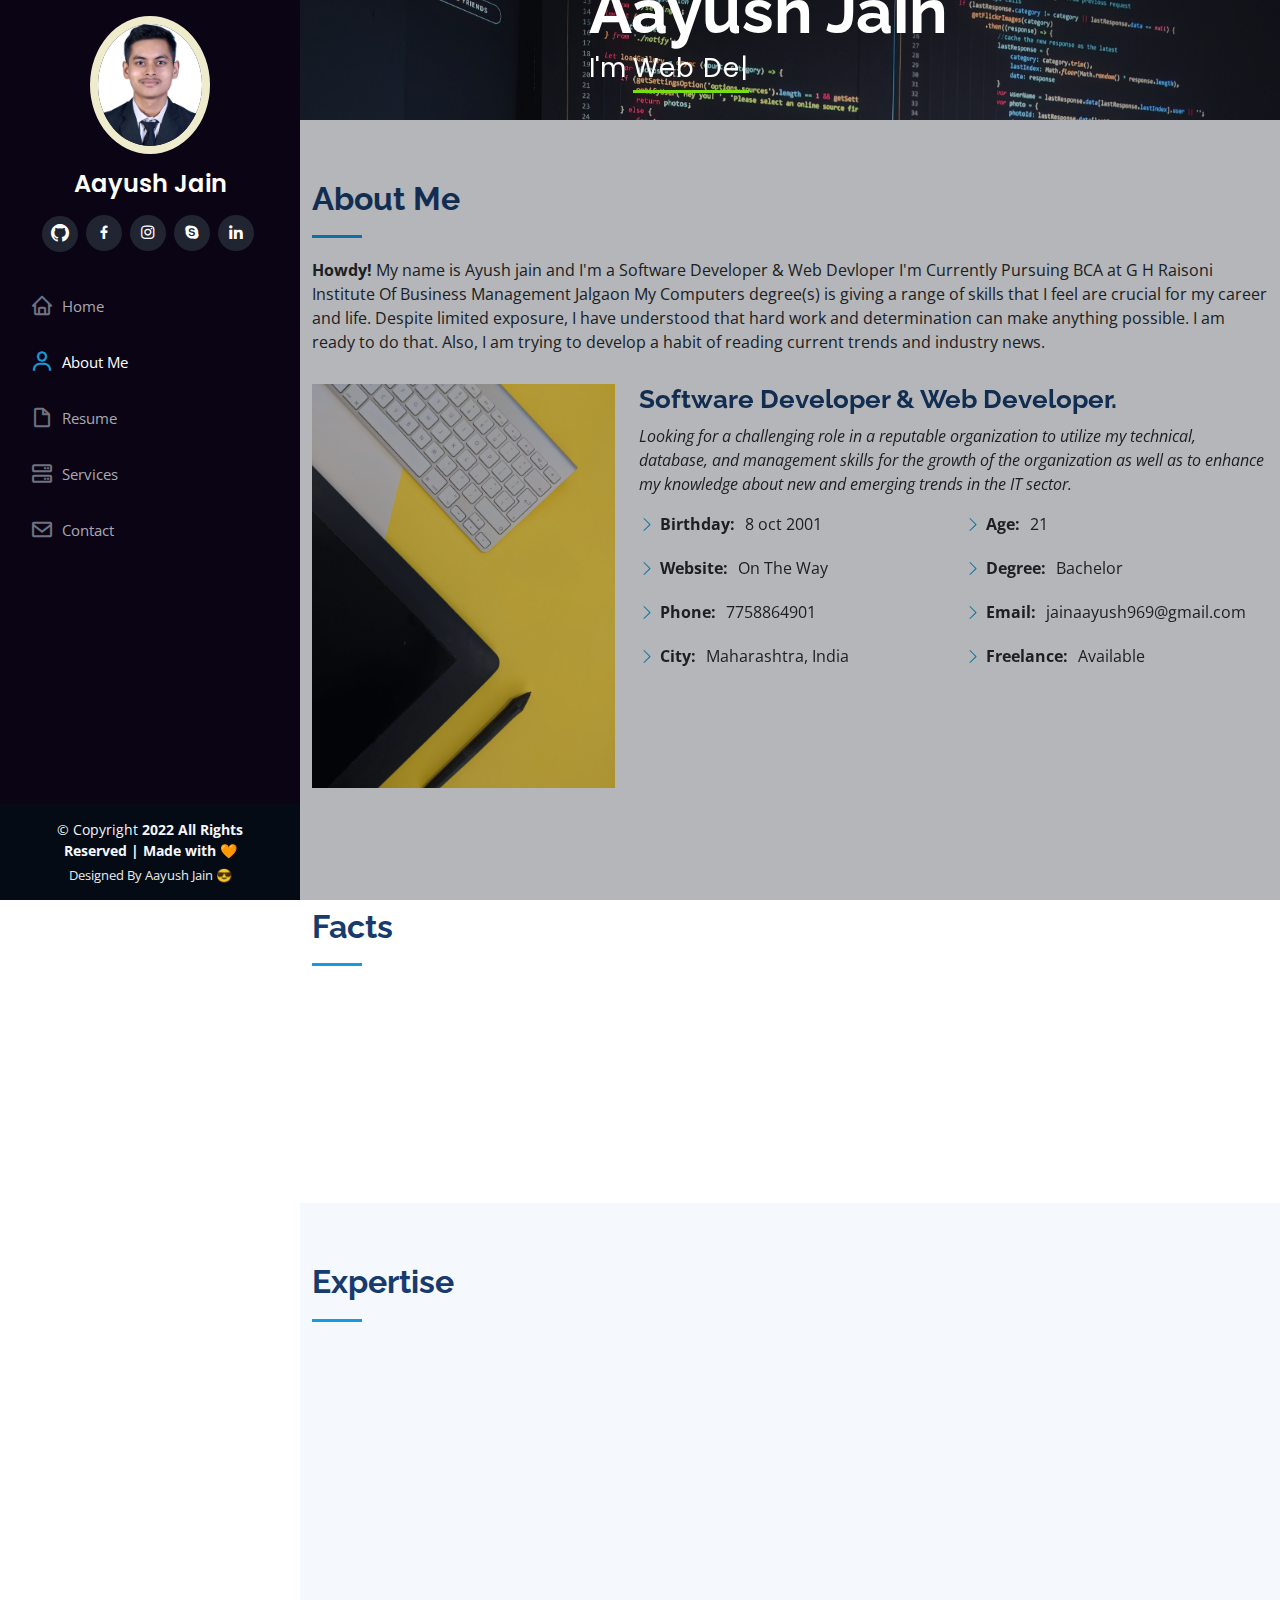
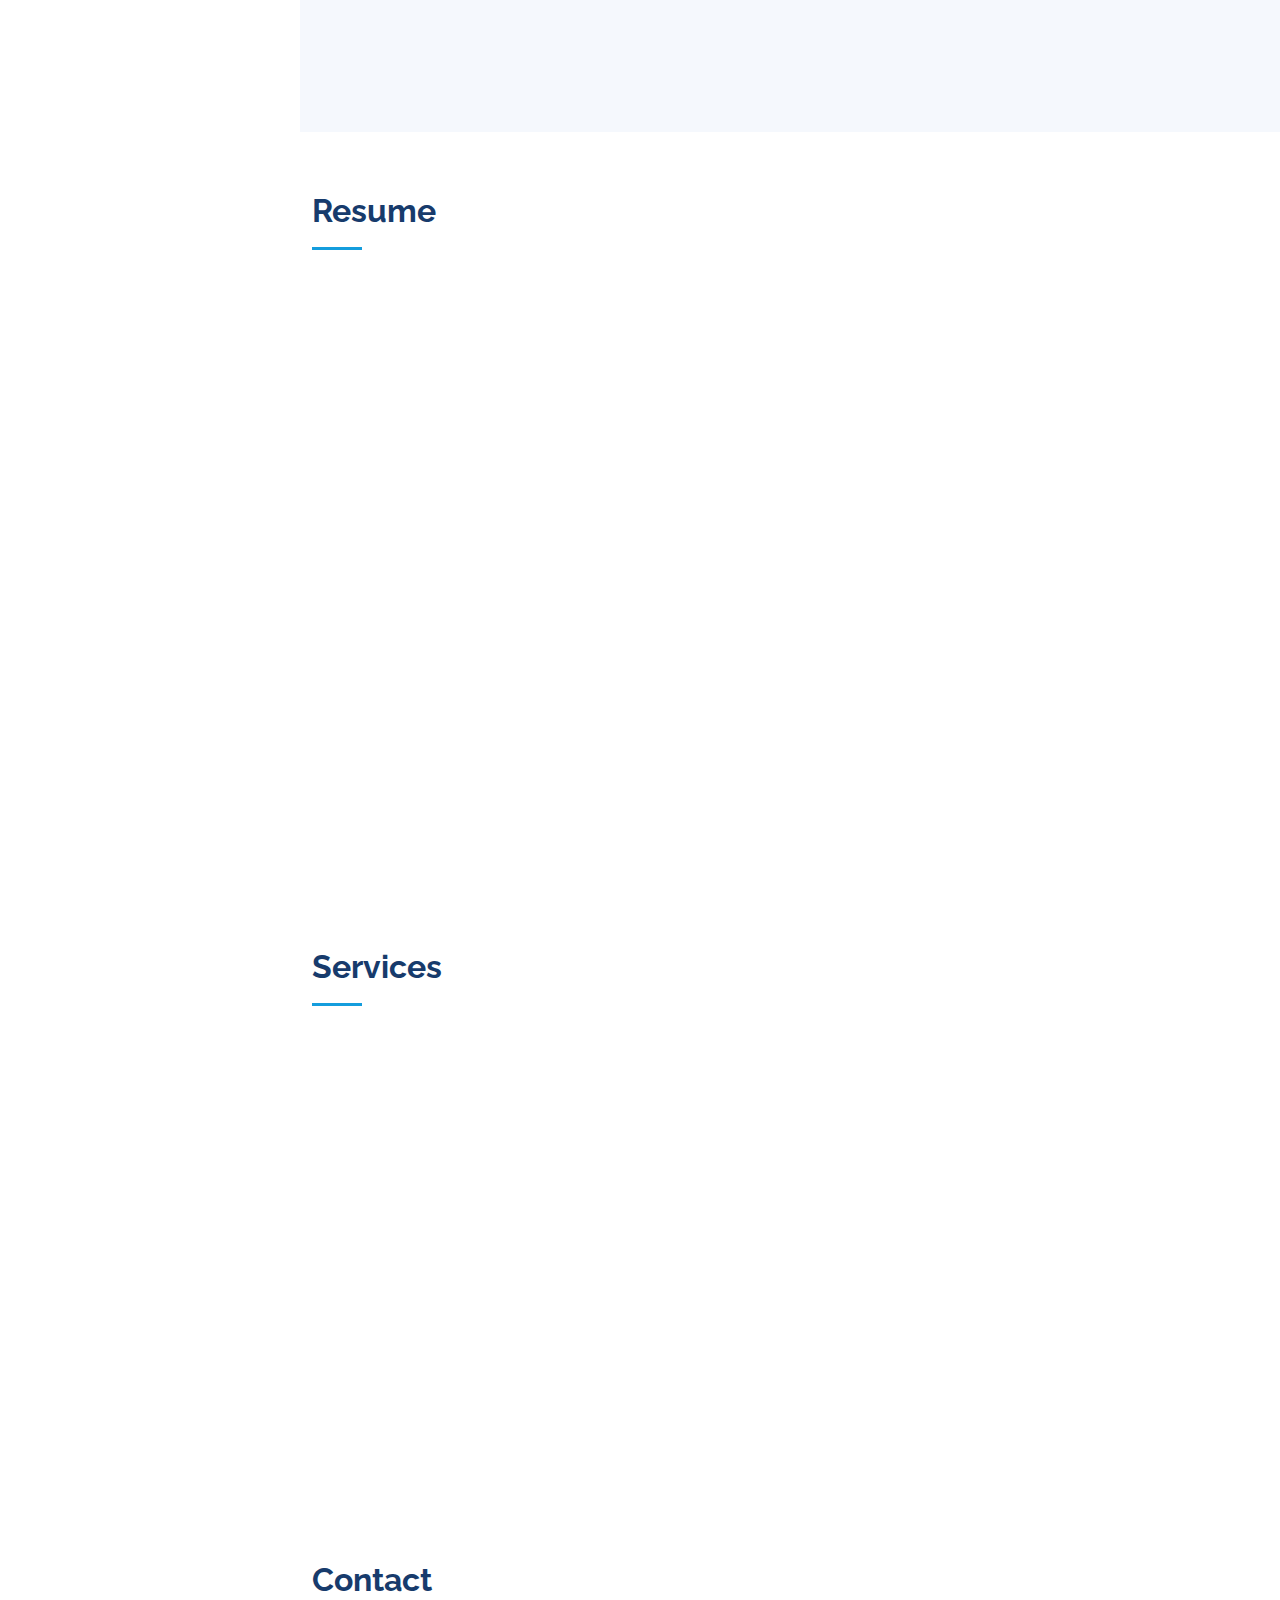
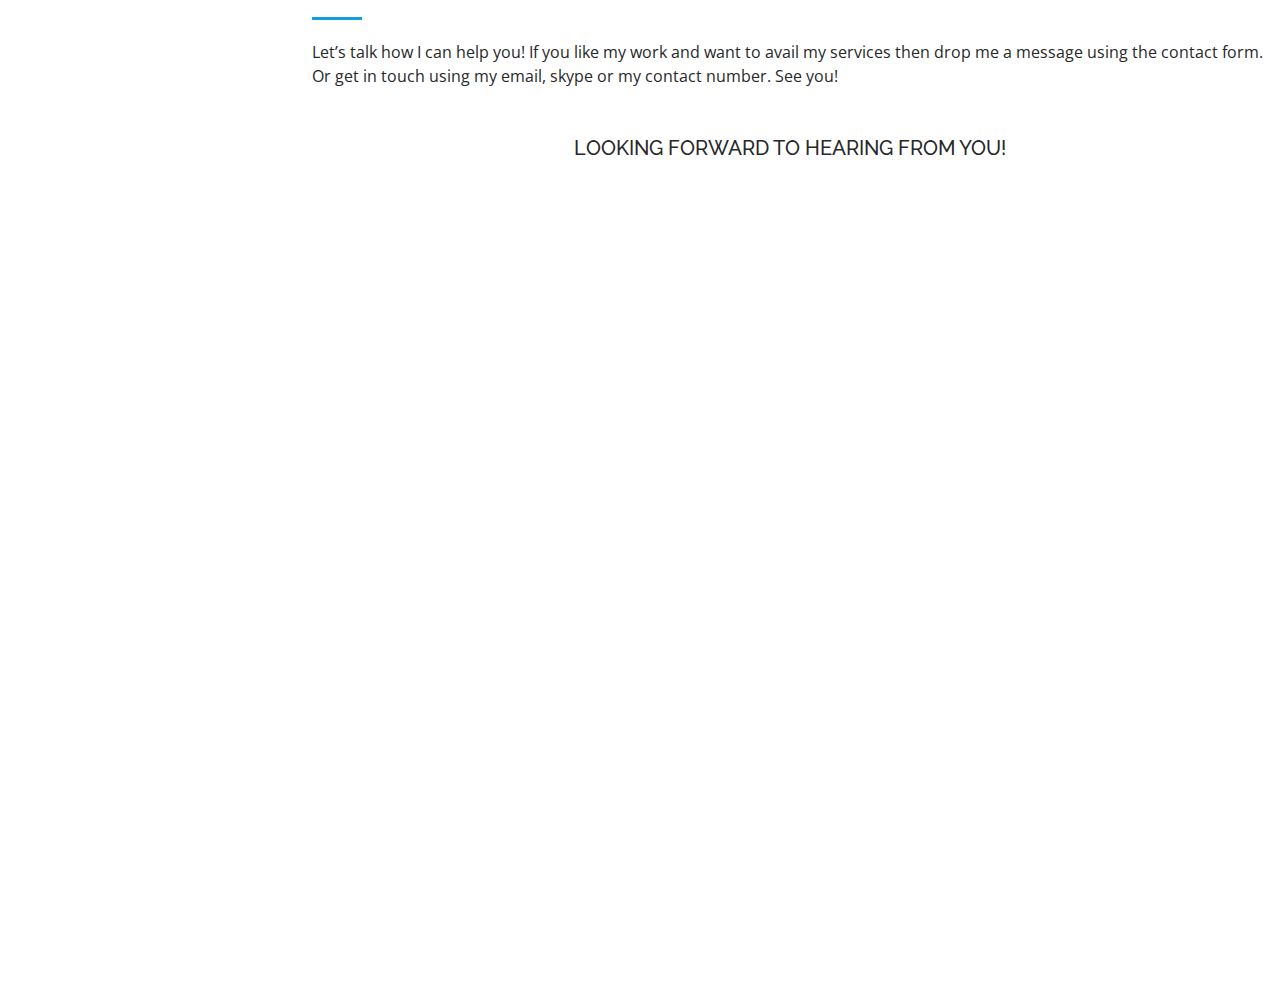
<file: index.html>
<!DOCTYPE html>
<html lang="en">

<head>
  <meta charset="utf-8">
  <meta content="width=device-width, initial-scale=1.0" name="viewport">

  <title>Aayush Jain</title>
  <meta content="" name="description">
  <meta content="" name="keywords">

  <!-- Favicons -->
  <link href="assets/img/AJ.png" rel="icon">

  <!-- Google Fonts -->
  <link href="https://fonts.googleapis.com/css?family=Open+Sans:300,300i,400,400i,600,600i,700,700i|Raleway:300,300i,400,400i,500,500i,600,600i,700,700i|Poppins:300,300i,400,400i,500,500i,600,600i,700,700i" rel="stylesheet">

  <!-- Vendor CSS Files -->
  <link href="assets/vendor/aos/aos.css" rel="stylesheet">
  <link href="assets/vendor/bootstrap/css/bootstrap.min.css" rel="stylesheet">
  <link href="assets/vendor/bootstrap-icons/bootstrap-icons.css" rel="stylesheet">
  <link href="assets/vendor/boxicons/css/boxicons.min.css" rel="stylesheet">
  <link href="assets/vendor/glightbox/css/glightbox.min.css" rel="stylesheet">
  <link href="assets/vendor/swiper/swiper-bundle.min.css" rel="stylesheet">

  <!-- Template Main CSS File -->
  <link href="assets/css/style.css" rel="stylesheet">

  <!-- =======================================================
  * Template Name: iPortfolio - v3.7.0
  * Template URL: https://bootstrapmade.com/iportfolio-bootstrap-portfolio-websites-template/
  * Author: BootstrapMade.com
  * License: https://bootstrapmade.com/license/
  ======================================================== -->
</head>

<body>

  <!-- ======= Mobile nav toggle button ======= -->
  <i class="bi bi-list mobile-nav-toggle d-xl-none"></i>

  <!-- ======= Header ======= -->
  <header id="header">
    <div class="d-flex flex-column">

      <div class="profile">
        <img src="assets/img/Profile.jpg" alt="" class="img-fluid rounded-circle">
        <h1 class="text-light"><a href="index.html">Aayush Jain</a></h1>
        <div class="social-links mt-3 text-center">
          

          <a href="https://www.github.com/jainayush108" class="github"><i class="bi bi-github"></i></a>          
          <a href="https://www.facebook.com/profile.php?id=100016834812666" class="facebook"><i class="bx bxl-facebook"></i></a>
          <a href="https://www.instagram.com/jain_aayush01" class="instagram"><i class="bx bxl-instagram"></i></a>
          <a href="https://www.skype.com/live:.cid.6c5e94ec5892bba9" class="skype"><i class="bx bxl-skype"></i></a>
          <a href="https://www.linkedin.com/in/aayush-jain-532b371b1" class="linkedin"><i class="bx bxl-linkedin"></i></a>
        </div>
      </div>

      <nav id="navbar" class="nav-menu navbar">
        <ul>
          <li><a href="#hero" class="nav-link scrollto active"><i class="bx bx-home"></i> <span>Home</span></a></li>
          <li><a href="#about" class="nav-link scrollto"><i class="bx bx-user"></i> <span>About Me</span></a></li>
          <li><a href="#resume" class="nav-link scrollto"><i class="bx bx-file-blank"></i> <span>Resume</span></a></li>
          
          <li><a href="#services" class="nav-link scrollto"><i class="bx bx-server"></i> <span>Services</span></a></li>
          <li><a href="#contact" class="nav-link scrollto"><i class="bx bx-envelope"></i> <span>Contact</span></a></li>
        </ul>
      </nav><!-- .nav-menu -->
    </div>
  </header><!-- End Header -->

  <!-- ======= Hero Section ======= -->
  <section id="hero" class="d-flex flex-column justify-content-center align-items-center">
    <div class="hero-container" data-aos="fade-in">
      <h1>Aayush Jain</h1>
      <p>I'm <span class="typed" data-typed-items="Web Developer, Software Developer, Freelancer, Web Designer"></span></p>
    </div>
  </section><!-- End Hero -->

  <main id="main">

    <!-- ======= About Section ======= -->
    <section id="about" class="about">
      <div class="container">

        <div class="section-title">
          <h2>About Me</h2>
          <p><b>Howdy!</b> My name is Ayush jain and I'm a Software Developer & Web Devloper I'm Currently Pursuing BCA at G H Raisoni Institute Of Business Management Jalgaon My Computers degree(s) is giving a range of skills that I feel are crucial for my career and life. Despite limited exposure, I have understood that hard work and determination can make anything possible. I am ready to do that. Also, I am trying to develop a habit of reading current trends and industry news.</p>
        </div>

        <div class="row">
          <div class="col-lg-4" data-aos="fade-right">
            <img src="assets\img\About.jpg" class="img-fluid" alt="">
          </div>
          <div class="col-lg-8 pt-4 pt-lg-0 content" data-aos="fade-left">
            <h3>Software Developer &amp; Web Developer.</h3>
            <p class="fst-italic">
             Looking for a challenging role in a reputable organization to utilize my technical, database, and management skills for the growth of the organization as well as to enhance my knowledge about new and emerging trends in the IT sector.
            </p>
            <div class="row">
              <div class="col-lg-6">
                <ul>
                  <li><i class="bi bi-chevron-right"></i> <strong>Birthday:</strong> <span>8 oct 2001</span></li>
                  <li><i class="bi bi-chevron-right"></i> <strong>Website:</strong> <span>On The Way</span></li>
                  <li><i class="bi bi-chevron-right"></i> <strong>Phone:</strong> <span>7758864901</span></li>
                  <li><i class="bi bi-chevron-right"></i> <strong>City:</strong> <span>Maharashtra, India</span></li>
                </ul>
              </div>
              <div class="col-lg-6">
                <ul>
                  <li><i class="bi bi-chevron-right"></i> <strong>Age:</strong> <span>21</span></li>
                  <li><i class="bi bi-chevron-right"></i> <strong>Degree:</strong> <span>Bachelor</span></li>
                  <li><i class="bi bi-chevron-right"></i> <strong>Email:</strong> <span>jainaayush969@gmail.com</span></li>
                  <li><i class="bi bi-chevron-right"></i> <strong>Freelance:</strong> <span>Available</span></li>
                </ul>
              </div>
            </div>
            <p>
            </p>
          </div>
        </div>

      </div>
    </section><!-- End About Section -->

    <!-- ======= Facts Section ======= -->
    <section id="facts" class="facts">
      <div class="container">

        <div class="section-title">
          <h2>Facts</h2>
          <p></p>
        </div>

        <div class="row no-gutters">

          <div class="col-lg-3 col-md-6 d-md-flex align-items-md-stretch" data-aos="fade-up">
            <div class="count-box">
              <i class="bi bi-emoji-smile"></i>
              <span data-purecounter-start="0" data-purecounter-end="0" data-purecounter-duration="1" class="purecounter"></span>
              <p><strong>Happy Clients</strong></p>
            </div>
          </div>

          <div class="col-lg-3 col-md-6 d-md-flex align-items-md-stretch" data-aos="fade-up" data-aos-delay="100">
            <div class="count-box">
              <i class="bi bi-journal-richtext"></i>
              <span data-purecounter-start="0" data-purecounter-end="3" data-purecounter-duration="1" class="purecounter"></span>
              <p><strong>Projects</strong></p>
            </div>
          </div>

          <div class="col-lg-3 col-md-6 d-md-flex align-items-md-stretch" data-aos="fade-up" data-aos-delay="200">
            <div class="count-box">
              <i class="bi bi-headset"></i>
              <span data-purecounter-start="0" data-purecounter-end="1223" data-purecounter-duration="1" class="purecounter"></span>
              <p><strong>Hours Of Support</strong></p>
            </div>
          </div>

          <div class="col-lg-3 col-md-6 d-md-flex align-items-md-stretch" data-aos="fade-up" data-aos-delay="300">
            <div class="count-box">
              <i class="bi bi-people"></i>
              <span data-purecounter-start="0" data-purecounter-end="0" data-purecounter-duration="1" class="purecounter"></span>
              <p><strong>Hard Workers</strong></p>
            </div>
          </div>

        </div>

      </div>
    </section><!-- End Facts Section -->

    <!-- ======= Skills Section ======= -->
    <section id="skills" class="skills section-bg">
      <div class="container">

        <div class="section-title">
          <h2>Expertise</h2>
          <p></p>
        </div>

        <div class="row skills-content">

          <div class="col-lg-6" data-aos="fade-up">

            <div class="progress">
              <span class="skill">HTML <i class="val">90%</i></span>
              <div class="progress">
              <div class="progress-bar progress-bar-striped" role="progressbar" style="width: 10%" aria-valuenow="80" aria-valuemin="0" aria-valuemax="100"></div>
            </div>
            </div>

            <div class="progress">
              <span class="skill">CSS <i class="val">80%</i></span>
             <div class="progress">
              <div class="progress-bar progress-bar-striped bg-success" role="progressbar" style="width: 25%" aria-valuenow="70" aria-valuemin="0" aria-valuemax="100"></div>
             </div>
            </div>

            <div class="progress">
              <span class="skill">JavaScript <i class="val">40%</i></span><div class="progress">
             <div class="progress-bar progress-bar-striped bg-info" role="progressbar" style="width: 50%" aria-valuenow="44" aria-valuemin="0" aria-valuemax="100"></div>
             </div>
            </div>

             <div class="progress">
              <span class="skill">Development And Deployment <i class="val">80%</i></span><div class="progress">
              <div class="progress-bar progress-bar-striped bg-warning" role="progressbar" style="width: 75%" aria-valuenow="79" aria-valuemin="0" aria-valuemax="100"></div>
              </div>

            </div>

            <div class="progress">
              <span class="skill">PHP <i class="val">60%</i></span>
           <div class="progress">
         <div class="progress-bar progress-bar-striped bg-danger" role="progressbar" style="width: 100%" aria-valuenow="70" aria-valuemin="0" aria-valuemax="100"></div>
         </div>
            </div>


          </div>

          <div class="col-lg-6" data-aos="fade-up" data-aos-delay="100">

            <div class="progress">
              <span class="skill">Java <i class="val">70%</i></span>
              <div class="progress">
              <div class="progress-bar progress-bar-striped" role="progressbar" style="width: 10%" aria-valuenow="75" aria-valuemin="0" aria-valuemax="100"></div>
            </div>
            </div>

            <div class="progress">
              <span class="skill">Python <i class="val">60%</i></span><div class="progress">
              <div class="progress-bar progress-bar-striped bg-success" role="progressbar" style="width: 25%" aria-valuenow="50" aria-valuemin="0" aria-valuemax="100"></div>
             </div>
            </div>


              <div class="progress">
              <span class="skill">Github <i class="val">70%</i></span><div class="progress">
             <div class="progress-bar progress-bar-striped bg-info" role="progressbar" style="width: 50%" aria-valuenow="46" aria-valuemin="0" aria-valuemax="100"></div>
             </div>
            </div>



<div class="progress">
              <span class="skill">Database <i class="val">40%</i></span><div class="progress">
              <div class="progress-bar progress-bar-striped bg-warning" role="progressbar" style="width: 75%" aria-valuenow="66" aria-valuemin="0" aria-valuemax="100"></div>
              </div>

            </div>


            <div class="progress">
              <span class="skill">Wordpress<i class="val">55%</i></span>
           <div class="progress">
         <div class="progress-bar progress-bar-striped bg-danger" role="progressbar" style="width: 100%" aria-valuenow="71" aria-valuemin="0" aria-valuemax="100"></div>
         </div>
            </div>

          </div>

        </div>

      </div>
    </section><!-- End Skills Section -->

    <!-- ======= Resume Section ======= -->
    <section id="resume" class="resume">
      <div class="container">

        <div class="section-title">
          <h2>Resume</h2>
          <p></p>
        </div>

        <div class="row">
          <div class="col-lg-6" data-aos="fade-up">
            <h3 class="resume-title"><u>Sumary</u></h3>
            <div class="resume-item pb-0">
              <h4>Aayush Jain</h4>
              <p><em>Passionate Web Developer, skilled in HTML, CSS, PHP, Javascript. Creates seamless UX and UI with creative but functional designs Developing Professional & Modern Portfolio.</em></p>
              <ul>
                <li>Maharashtra,India</li>
                <li>7758864901</li>
                <li>jainaayush969@gmail.com</li>
              </ul>
            </div>

          <h3 class="resume-title"><u>Education</u></h3>
            <div class="resume-item">
              <h4>Bachelor Of Computer Application (BCA)</h4>
              <h5>2019 - 2022</h5>
              <p><em>G H Raisoni Institute Of Business Management, Jalgaon, Maharashtra.</em></p>
              <p>Affiliation With North Maharashtra University, Jalgaon.</p>
            </div>
          </div>
          </div>
        </div>

      </div>
    </section><!-- End Resume Section -->

    <!-- ======= Portfolio Section ======= -->
    
    </section><!-- End Portfolio Section -->

    <!-- ======= Services Section ======= -->
    <section id="services" class="services">
      <div class="container">

        <div class="section-title">
          <h2>Services</h2>
          <p></p>
        </div>

        <div class="row">
          <div class="col-lg-4 col-md-6 icon-box" data-aos="fade-up">
            <div class="icon"><i class="bi bi-laptop-fill"></i></i></div>
            <h4 class="title"><a href="">Web Development</a></h4>
            <p class="description">We are a one-stop-shop for all website development services By using cutting-edge technologies our in-house team of developers delivers intuitive and highly agile websites.</p>
          </div>

          <div class="col-lg-4 col-md-6 icon-box" data-aos="fade-up" data-aos-delay="200">
            <div class="icon"><i class="bi bi-stack"></i></i></div>
            <h4 class="title"><a href="">Software Devlopment</a></h4>
            <p class="description">We envision, plan, design, develop, integrate, deploy, and support software solutions.</p>
          </div>
          <div class="col-lg-4 col-md-6 icon-box" data-aos="fade-up" data-aos-delay="300">
            <div class="icon"><i class="bi bi-pc-display"></i></i></div>
            <h4 class="title"><a href="">UI And UX Design</a></h4>
            <p class="description">For us Design is much beyond Usability or UI, it needs to factor all that goes in & your goals.</p>
          </div>
          <div class="col-lg-4 col-md-6 icon-box" data-aos="fade-up" data-aos-delay="400">
            <div class="icon"><i class="bi bi-search"></i></i></div>
            <h4 class="title"><a href="">SEO</a></h4>
            <p class="description">We are improving the quality and quantity of website traffic to a website or a web page from search engines. </p>
          </div>
          <div class="col-lg-4 col-md-6 icon-box" data-aos="fade-up" data-aos-delay="500">
            <div class="icon"><i class="bi bi-brush"></i></i></div>
            <h4 class="title"><a href="">Web Design</a></h4>
            <p class="description">We Are creating the design and layout of a website or web pages.</p>
          </div>
        </div>

      </div>
    </section><!-- End Services Section -->

    

    <!-- ======= Contact Section ======= -->
    <section id="contact" class="contact">
      <div class="container">

        <div class="section-title">
          <h2>Contact</h2>
          <p>Let’s talk how I can help you!
If you like my work and want to avail my services then drop me a message using the contact form.
Or get in touch using my email, skype or my contact number.
See you!</p>
</br>
</br>

<h5><center>LOOKING FORWARD TO HEARING FROM YOU!</center></h5>

        </div>

        <div class="row" data-aos="fade-in">

          <div class="col-lg-5 d-flex align-items-stretch">
            <div class="info">
              <div class="address">
                <i class="bi bi-geo-alt"></i>
                <h4>Location:</h4>
                <p>Dhule, Maharashtra, India</p>
              </div>

              <div class="email">
                <i class="bi bi-envelope"></i>
                <h4>Email:</h4>
                <p>jainaayush969@gmail.com</p>
              </div>

              <div class="phone">
                <i class="bi bi-phone"></i>
                <h4>Call:</h4>
                <p>+91 7758864901</p>
              </div>

              <iframe src="https://www.google.com/maps/embed?pb=!1m14!1m8!1m3!1d12097.433213460943!2d-74.0062269!3d40.7101282!3m2!1i1024!2i768!4f13.1!3m3!1m2!1s0x0%3A0xb89d1fe6bc499443!2sDowntown+Conference+Center!5e0!3m2!1smk!2sbg!4v1539943755621" frameborder="0" style="border:0; width: 100%; height: 290px;" allowfullscreen></iframe>
            </div>

          </div>

          <div class="col-lg-7 mt-5 mt-lg-0 d-flex align-items-stretch">
            <form action="forms/contact.php" method="post" role="form" class="php-email-form">
              <div class="row">
                <div class="form-group col-md-6">
                  <label for="name">Your Name</label>
                  <input type="text" name="name" class="form-control" id="name" required>
                </div>
                <div class="form-group col-md-6">
                  <label for="name">Your Email</label>
                  <input type="email" class="form-control" name="email" id="email" required>
                </div>
              </div>
              <div class="form-group">
                <label for="name">Subject</label>
                <input type="text" class="form-control" name="subject" id="subject" required>
              </div>
              <div class="form-group">
                <label for="name">Message</label>
                <textarea class="form-control" name="message" rows="10" required></textarea>
              </div>
              <div class="my-3">
                <div class="loading">Loading</div>
                <div class="error-message"></div>
                <div class="sent-message">Your message has been sent. Thank you!</div>
              </div>
              <div class="text-center"><button type="submit">Send Message</button></div>
            </form>
          </div>

        </div>

      </div>
</br>
</br>
</br>




    </section><!-- End Contact Section -->

  </main><!-- End #main -->

  <!-- ======= Footer ======= -->
  <footer id="footer">
    <div class="container">
      <div class="copyright">
        &copy; Copyright <strong><span>2022 All Rights Reserved | Made with &#x1F9E1;</span></strong>
      </div>
      <div class="credits">
        <!-- All the links in the footer should remain intact. -->
        <!-- You can delete the links only if you purchased the pro version. -->
        <!-- Licensing information: https://bootstrapmade.com/license/ -->
        <!-- Purchase the pro version with working PHP/AJAX contact form: https://bootstrapmade.com/iportfolio-bootstrap-portfolio-websites-template/ -->
        Designed By Aayush Jain 	
&#128526;</a>
      </div>
    </div>
  </footer><!-- End  Footer -->

  <a href="#" class="back-to-top d-flex align-items-center justify-content-center"><i class="bi bi-arrow-up-short"></i></a>

  <!-- Vendor JS Files -->
  <script src="assets/vendor/purecounter/purecounter.js"></script>
  <script src="assets/vendor/aos/aos.js"></script>
  <script src="assets/vendor/bootstrap/js/bootstrap.bundle.min.js"></script>
  <script src="assets/vendor/glightbox/js/glightbox.min.js"></script>
  <script src="assets/vendor/isotope-layout/isotope.pkgd.min.js"></script>
  <script src="assets/vendor/swiper/swiper-bundle.min.js"></script>
  <script src="assets/vendor/typed.js/typed.min.js"></script>
  <script src="assets/vendor/waypoints/noframework.waypoints.js"></script>
  <script src="assets/vendor/php-email-form/validate.js"></script>

  <!-- Template Main JS File -->
  <script src="assets/js/main.js"></script>

</body>

</html>
</file>
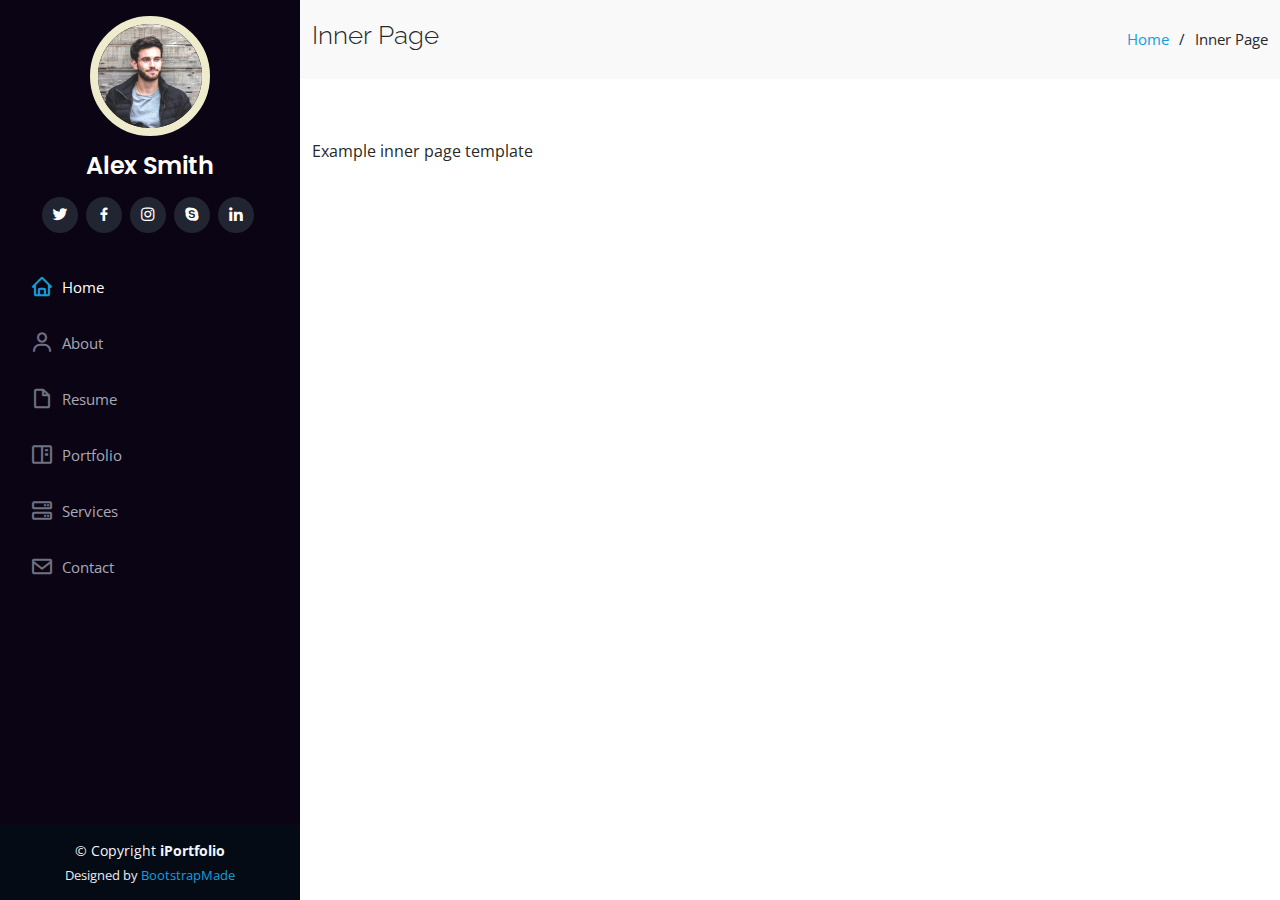
<file: inner-page.html>
<!DOCTYPE html>
<html lang="en">

<head>
  <meta charset="utf-8">
  <meta content="width=device-width, initial-scale=1.0" name="viewport">

  <title>Inner Page - iPortfolio Bootstrap Template</title>
  <meta content="" name="description">
  <meta content="" name="keywords">

  <!-- Favicons -->
  <link href="assets/img/favicon.png" rel="icon">
  <link href="assets/img/apple-touch-icon.png" rel="apple-touch-icon">

  <!-- Google Fonts -->
  <link href="https://fonts.googleapis.com/css?family=Open+Sans:300,300i,400,400i,600,600i,700,700i|Raleway:300,300i,400,400i,500,500i,600,600i,700,700i|Poppins:300,300i,400,400i,500,500i,600,600i,700,700i" rel="stylesheet">

  <!-- Vendor CSS Files -->
  <link href="assets/vendor/aos/aos.css" rel="stylesheet">
  <link href="assets/vendor/bootstrap/css/bootstrap.min.css" rel="stylesheet">
  <link href="assets/vendor/bootstrap-icons/bootstrap-icons.css" rel="stylesheet">
  <link href="assets/vendor/boxicons/css/boxicons.min.css" rel="stylesheet">
  <link href="assets/vendor/glightbox/css/glightbox.min.css" rel="stylesheet">
  <link href="assets/vendor/swiper/swiper-bundle.min.css" rel="stylesheet">

  <!-- Template Main CSS File -->
  <link href="assets/css/style.css" rel="stylesheet">

  <!-- =======================================================
  * Template Name: iPortfolio - v3.7.0
  * Template URL: https://bootstrapmade.com/iportfolio-bootstrap-portfolio-websites-template/
  * Author: BootstrapMade.com
  * License: https://bootstrapmade.com/license/
  ======================================================== -->
</head>

<body>

  <!-- ======= Mobile nav toggle button ======= -->
  <i class="bi bi-list mobile-nav-toggle d-xl-none"></i>

  <!-- ======= Header ======= -->
  <header id="header">
    <div class="d-flex flex-column">

      <div class="profile">
        <img src="assets/img/profile-img.jpg" alt="" class="img-fluid rounded-circle">
        <h1 class="text-light"><a href="index.html">Alex Smith</a></h1>
        <div class="social-links mt-3 text-center">
          <a href="#" class="twitter"><i class="bx bxl-twitter"></i></a>
          <a href="#" class="facebook"><i class="bx bxl-facebook"></i></a>
          <a href="#" class="instagram"><i class="bx bxl-instagram"></i></a>
          <a href="#" class="google-plus"><i class="bx bxl-skype"></i></a>
          <a href="#" class="linkedin"><i class="bx bxl-linkedin"></i></a>
        </div>
      </div>

      <nav id="navbar" class="nav-menu navbar">
        <ul>
          <li><a href="#hero" class="nav-link scrollto active"><i class="bx bx-home"></i> <span>Home</span></a></li>
          <li><a href="#about" class="nav-link scrollto"><i class="bx bx-user"></i> <span>About</span></a></li>
          <li><a href="#resume" class="nav-link scrollto"><i class="bx bx-file-blank"></i> <span>Resume</span></a></li>
          <li><a href="#portfolio" class="nav-link scrollto"><i class="bx bx-book-content"></i> <span>Portfolio</span></a></li>
          <li><a href="#services" class="nav-link scrollto"><i class="bx bx-server"></i> <span>Services</span></a></li>
          <li><a href="#contact" class="nav-link scrollto"><i class="bx bx-envelope"></i> <span>Contact</span></a></li>
        </ul>
      </nav><!-- .nav-menu -->
    </div>
  </header><!-- End Header -->

  <main id="main">

    <!-- ======= Breadcrumbs ======= -->
    <section class="breadcrumbs">
      <div class="container">

        <div class="d-flex justify-content-between align-items-center">
          <h2>Inner Page</h2>
          <ol>
            <li><a href="index.html">Home</a></li>
            <li>Inner Page</li>
          </ol>
        </div>

      </div>
    </section><!-- End Breadcrumbs -->

    <section class="inner-page">
      <div class="container">
        <p>
          Example inner page template
        </p>
      </div>
    </section>

  </main><!-- End #main -->

  <!-- ======= Footer ======= -->
  <footer id="footer">
    <div class="container">
      <div class="copyright">
        &copy; Copyright <strong><span>iPortfolio</span></strong>
      </div>
      <div class="credits">
        <!-- All the links in the footer should remain intact. -->
        <!-- You can delete the links only if you purchased the pro version. -->
        <!-- Licensing information: https://bootstrapmade.com/license/ -->
        <!-- Purchase the pro version with working PHP/AJAX contact form: https://bootstrapmade.com/iportfolio-bootstrap-portfolio-websites-template/ -->
        Designed by <a href="https://bootstrapmade.com/">BootstrapMade</a>
      </div>
    </div>
  </footer><!-- End  Footer -->

  <a href="#" class="back-to-top d-flex align-items-center justify-content-center"><i class="bi bi-arrow-up-short"></i></a>

  <!-- Vendor JS Files -->
  <script src="assets/vendor/purecounter/purecounter.js"></script>
  <script src="assets/vendor/aos/aos.js"></script>
  <script src="assets/vendor/bootstrap/js/bootstrap.bundle.min.js"></script>
  <script src="assets/vendor/glightbox/js/glightbox.min.js"></script>
  <script src="assets/vendor/isotope-layout/isotope.pkgd.min.js"></script>
  <script src="assets/vendor/swiper/swiper-bundle.min.js"></script>
  <script src="assets/vendor/typed.js/typed.min.js"></script>
  <script src="assets/vendor/waypoints/noframework.waypoints.js"></script>
  <script src="assets/vendor/php-email-form/validate.js"></script>

  <!-- Template Main JS File -->
  <script src="assets/js/main.js"></script>

</body>

</html>
</file>
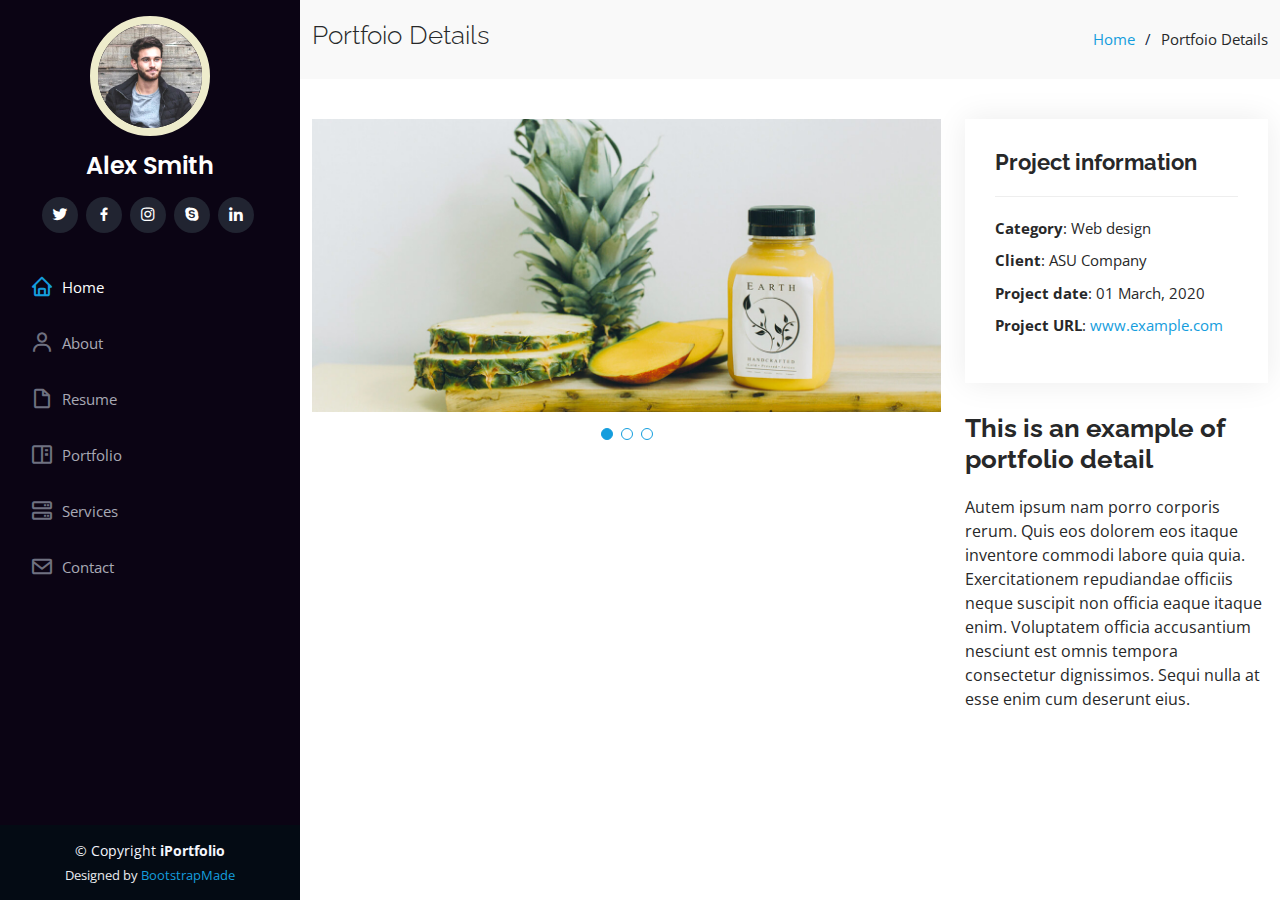
<file: portfolio-details.html>
<!DOCTYPE html>
<html lang="en">

<head>
  <meta charset="utf-8">
  <meta content="width=device-width, initial-scale=1.0" name="viewport">

  <title>Aayush Jain</title>
  <meta content="" name="description">
  <meta content="" name="keywords">

  <!-- Favicons -->
  <link href="assets/img/favicon.png" rel="icon">
  <link href="assets/img/apple-touch-icon.png" rel="apple-touch-icon">

  <!-- Google Fonts -->
  <link href="https://fonts.googleapis.com/css?family=Open+Sans:300,300i,400,400i,600,600i,700,700i|Raleway:300,300i,400,400i,500,500i,600,600i,700,700i|Poppins:300,300i,400,400i,500,500i,600,600i,700,700i" rel="stylesheet">

  <!-- Vendor CSS Files -->
  <link href="assets/vendor/aos/aos.css" rel="stylesheet">
  <link href="assets/vendor/bootstrap/css/bootstrap.min.css" rel="stylesheet">
  <link href="assets/vendor/bootstrap-icons/bootstrap-icons.css" rel="stylesheet">
  <link href="assets/vendor/boxicons/css/boxicons.min.css" rel="stylesheet">
  <link href="assets/vendor/glightbox/css/glightbox.min.css" rel="stylesheet">
  <link href="assets/vendor/swiper/swiper-bundle.min.css" rel="stylesheet">

  <!-- Template Main CSS File -->
  <link href="assets/css/style.css" rel="stylesheet">

  <!-- =======================================================
  * Template Name: iPortfolio - v3.7.0
  * Template URL: https://bootstrapmade.com/iportfolio-bootstrap-portfolio-websites-template/
  * Author: BootstrapMade.com
  * License: https://bootstrapmade.com/license/
  ======================================================== -->
</head>

<body>

  <!-- ======= Mobile nav toggle button ======= -->
  <i class="bi bi-list mobile-nav-toggle d-xl-none"></i>

  <!-- ======= Header ======= -->
  <header id="header">
    <div class="d-flex flex-column">

      <div class="profile">
        <img src="assets/img/profile-img.jpg" alt="" class="img-fluid rounded-circle">
        <h1 class="text-light"><a href="index.html">Alex Smith</a></h1>
        <div class="social-links mt-3 text-center">
          <a href="#" class="twitter"><i class="bx bxl-twitter"></i></a>
          <a href="#" class="facebook"><i class="bx bxl-facebook"></i></a>
          <a href="#" class="instagram"><i class="bx bxl-instagram"></i></a>
          <a href="#" class="google-plus"><i class="bx bxl-skype"></i></a>
          <a href="#" class="linkedin"><i class="bx bxl-linkedin"></i></a>
        </div>
      </div>

      <nav id="navbar" class="nav-menu navbar">
        <ul>
          <li><a href="#hero" class="nav-link scrollto active"><i class="bx bx-home"></i> <span>Home</span></a></li>
          <li><a href="#about" class="nav-link scrollto"><i class="bx bx-user"></i> <span>About</span></a></li>
          <li><a href="#resume" class="nav-link scrollto"><i class="bx bx-file-blank"></i> <span>Resume</span></a></li>
          <li><a href="#portfolio" class="nav-link scrollto"><i class="bx bx-book-content"></i> <span>Portfolio</span></a></li>
          <li><a href="#services" class="nav-link scrollto"><i class="bx bx-server"></i> <span>Services</span></a></li>
          <li><a href="#contact" class="nav-link scrollto"><i class="bx bx-envelope"></i> <span>Contact</span></a></li>
        </ul>
      </nav><!-- .nav-menu -->
    </div>
  </header><!-- End Header -->

  <main id="main">

    <!-- ======= Breadcrumbs ======= -->
    <section id="breadcrumbs" class="breadcrumbs">
      <div class="container">

        <div class="d-flex justify-content-between align-items-center">
          <h2>Portfoio Details</h2>
          <ol>
            <li><a href="index.html">Home</a></li>
            <li>Portfoio Details</li>
          </ol>
        </div>

      </div>
    </section><!-- End Breadcrumbs -->

    <!-- ======= Portfolio Details Section ======= -->
    <section id="portfolio-details" class="portfolio-details">
      <div class="container">

        <div class="row gy-4">

          <div class="col-lg-8">
            <div class="portfolio-details-slider swiper">
              <div class="swiper-wrapper align-items-center">

                <div class="swiper-slide">
                  <img src="assets/img/portfolio/portfolio-details-1.jpg" alt="">
                </div>

                <div class="swiper-slide">
                  <img src="assets/img/portfolio/portfolio-details-2.jpg" alt="">
                </div>

                <div class="swiper-slide">
                  <img src="assets/img/portfolio/portfolio-details-3.jpg" alt="">
                </div>

              </div>
              <div class="swiper-pagination"></div>
            </div>
          </div>

          <div class="col-lg-4">
            <div class="portfolio-info">
              <h3>Project information</h3>
              <ul>
                <li><strong>Category</strong>: Web design</li>
                <li><strong>Client</strong>: ASU Company</li>
                <li><strong>Project date</strong>: 01 March, 2020</li>
                <li><strong>Project URL</strong>: <a href="#">www.example.com</a></li>
              </ul>
            </div>
            <div class="portfolio-description">
              <h2>This is an example of portfolio detail</h2>
              <p>
                Autem ipsum nam porro corporis rerum. Quis eos dolorem eos itaque inventore commodi labore quia quia. Exercitationem repudiandae officiis neque suscipit non officia eaque itaque enim. Voluptatem officia accusantium nesciunt est omnis tempora consectetur dignissimos. Sequi nulla at esse enim cum deserunt eius.
              </p>
            </div>
          </div>

        </div>

      </div>
    </section><!-- End Portfolio Details Section -->

  </main><!-- End #main -->

  <!-- ======= Footer ======= -->
  <footer id="footer">
    <div class="container">
      <div class="copyright">
        &copy; Copyright <strong><span>iPortfolio</span></strong>
      </div>
      <div class="credits">
        <!-- All the links in the footer should remain intact. -->
        <!-- You can delete the links only if you purchased the pro version. -->
        <!-- Licensing information: https://bootstrapmade.com/license/ -->
        <!-- Purchase the pro version with working PHP/AJAX contact form: https://bootstrapmade.com/iportfolio-bootstrap-portfolio-websites-template/ -->
        Designed by <a href="https://bootstrapmade.com/">BootstrapMade</a>
      </div>
    </div>
  </footer><!-- End  Footer -->

  <a href="#" class="back-to-top d-flex align-items-center justify-content-center"><i class="bi bi-arrow-up-short"></i></a>

  <!-- Vendor JS Files -->
  <script src="assets/vendor/purecounter/purecounter.js"></script>
  <script src="assets/vendor/aos/aos.js"></script>
  <script src="assets/vendor/bootstrap/js/bootstrap.bundle.min.js"></script>
  <script src="assets/vendor/glightbox/js/glightbox.min.js"></script>
  <script src="assets/vendor/isotope-layout/isotope.pkgd.min.js"></script>
  <script src="assets/vendor/swiper/swiper-bundle.min.js"></script>
  <script src="assets/vendor/typed.js/typed.min.js"></script>
  <script src="assets/vendor/waypoints/noframework.waypoints.js"></script>
  <script src="assets/vendor/php-email-form/validate.js"></script>

  <!-- Template Main JS File -->
  <script src="assets/js/main.js"></script>

</body>

</html>
</file>
<file: assets/css/style.css>
/**
* Template Name: iPortfolio - v3.7.0
* Template URL: https://bootstrapmade.com/iportfolio-bootstrap-portfolio-websites-template/
* Author: BootstrapMade.com
* License: https://bootstrapmade.com/license/
*/

/*--------------------------------------------------------------
# General
--------------------------------------------------------------*/
body {
  font-family: "Open Sans", sans-serif;
  color: #272829;
  display: flex;
  flex-direction: column;
  max-width: 1440px;
  margin:0 auto;
  height : 100vh;
}

a {
  color: #149ddd;
  text-decoration: none;
}

a:hover {
  color: #98ed37;
  text-decoration: none;
}

h1, h2, h3, h4, h5, h6 {
  font-family: "Raleway", sans-serif;
}

/*--------------------------------------------------------------
# Back to top button
--------------------------------------------------------------*/
.back-to-top {
  position: fixed;
  visibility: hidden;
  opacity: 0;
  right: 15px;
  bottom: 15px;
  z-index: 996;
  background: #93dd14;
  width: 40px;
  height: 40px;
  border-radius: 50px;
  transition: all 0.4s;
}
.back-to-top i {
  font-size: 28px;
  color: #fff;
  line-height: 0;
}
.back-to-top:hover {
  background: #2eafec;
  color: #fff;
}
.back-to-top.active {
  visibility: visible;
  opacity: 1;
}

/*--------------------------------------------------------------
# Header
--------------------------------------------------------------*/
#header {
  position: fixed;
  top: 0;
  left: 0;
  bottom: 0;
  width: 300px;
  transition: all ease-in-out 0.5s;
  z-index: 9997;
  transition: all 0.5s;
  padding: 0 15px;
  background: #0b0414;
  overflow-y: auto;
}
#header .profile img {
  margin: 16px auto;
  display: block;
  width: 120px;
  border: 8px solid #EEECCC;
}
#header .profile h1 {
  font-size: 24px;
  margin: 0;
  padding: 0;
  font-weight: 600;
  -moz-text-align-last: center;
  text-align-last: center;
  font-family: "Poppins", sans-serif;
}
#header .profile h1 a, #header .profile h1 a:hover {
  color: #fff;
  text-decoration: none;
}
#header .profile .social-links a {
  font-size: 18px;
  display: inline-block;
  background: #212431;
  color: #fff;
  line-height: 1;
  padding: 8px 0;
  margin-right: 4px;
  border-radius: 50%;
  text-align: center;
  width: 36px;
  height: 36px;
  transition: 0.3s;
}
#header .profile .social-links a:hover {
  background: #149ddd;
  color: #fff;
  text-decoration: none;
}

#main {
  margin-left: 300px;
}

@media (max-width: 1199px) {
  #header {
    left: -300px;
  }

  #main {
    margin-left: 0;
  }
}
/*--------------------------------------------------------------
# Navigation Menu
--------------------------------------------------------------*/
/* Desktop Navigation */
.nav-menu {
  padding: 30px 0 0 0;
}
.nav-menu * {
  margin: 0;
  padding: 0;
  list-style: none;
}
.nav-menu > ul > li {
  position: relative;
  white-space: nowrap;
}
.nav-menu a, .nav-menu a:focus {
  display: flex;
  align-items: center;
  color: #a8a9b4;
  padding: 12px 15px;
  margin-bottom: 8px;
  transition: 0.3s;
  font-size: 15px;
}
.nav-menu a i, .nav-menu a:focus i {
  font-size: 24px;
  padding-right: 8px;
  color: #6f7180;
}
.nav-menu a:hover, .nav-menu .active, .nav-menu .active:focus, .nav-menu li:hover > a {
  text-decoration: none;
  color: #fff;
}
.nav-menu a:hover i, .nav-menu .active i, .nav-menu .active:focus i, .nav-menu li:hover > a i {
  color: #149ddd;
}

/* Mobile Navigation */
.mobile-nav-toggle {
  position: fixed;
  right: 15px;
  top: 15px;
  z-index: 9998;
  border: 0;
  font-size: 24px;
  transition: all 0.4s;
  outline: none !important;
  background-color: #149ddd;
  color: #fff;
  width: 40px;
  height: 40px;
  display: inline-flex;
  align-items: center;
  justify-content: center;
  line-height: 0;
  border-radius: 50px;
  cursor: pointer;
}

.mobile-nav-active {
  overflow: hidden;
}
.mobile-nav-active #header {
  left: 0;
}

/*--------------------------------------------------------------
# Hero Section
--------------------------------------------------------------*/
#hero {
  width: 120%;
  height: 100vh;
  background: url("../img/bg5.jpg") top center;
  background-size: cover;
}
#hero:before {
  content: "";
  background: rgba(5, 13, 24, 0.3);
  position: absolute;
  bottom: 0;
  top: 0;
  left: 0;
  right: 0;
  z-index: 1;
}
#hero .hero-container {
  position: relative;
  z-index: 2;
  min-width: 300px;
}
#hero h1 {
  margin: 0 0 10px 0;
  font-size: 64px;
  font-weight: 700;
  line-height: 56px;
  color: #fff;
}
#hero p {
  color: #fff;
  margin-bottom: 50px;
  font-size: 26px;
  font-family: "Poppins", Eras Demi ITC;
}
#hero p span {
  color: #fff;
  padding-bottom: 4px;
  letter-spacing: 1px;
  border-bottom: 3px solid #79dd14;
}
@media (min-width: 1024px) {
  #hero {
    background-attachment: fixed;
  }
}
@media (max-width: 768px) {
  #hero h1 {
    font-size: 28px;
    line-height: 36px;
  }
  #hero h2 {
    font-size: 18px;
    line-height: 24px;
    margin-bottom: 30px;
  }
}

/*--------------------------------------------------------------
# Sections General
--------------------------------------------------------------*/
section {
  padding: 60px 0;
  overflow: hidden;
}

.section-bg {
  background: #f5f8fd;
}

.section-title {
  padding-bottom: 30px;
}
.section-title h2 {
  font-size: 32px;
  font-weight: bold;
  margin-bottom: 20px;
  padding-bottom: 20px;
  position: relative;
  color: #173b6c;
}
.section-title h2::after {
  content: "";
  position: absolute;
  display: block;
  width: 50px;
  height: 3px;
  background: #149ddd;
  bottom: 0;
  left: 0;
}
.section-title p {
  margin-bottom: 0;
}

/*--------------------------------------------------------------
# About
--------------------------------------------------------------*/
.about .content h3 {
  font-weight: 700;
  font-size: 26px;
  color: #173b6c;
}
.about .content ul {
  list-style: none;
  padding: 0;
}
.about .content ul li {
  margin-bottom: 20px;
  display: flex;
  align-items: center;
}
.about .content ul strong {
  margin-right: 10px;
}
.about .content ul i {
  font-size: 16px;
  margin-right: 5px;
  color: #149ddd;
  line-height: 0;
}
.about .content p:last-child {
  margin-bottom: 0;
}

/*--------------------------------------------------------------
# Facts
--------------------------------------------------------------*/
.facts {
  padding-bottom: 30px;
}
.facts .count-box {
  padding: 30px;
  width: 100%;
}
.facts .count-box i {
  display: block;
  font-size: 44px;
  color: #149ddd;
  float: left;
  line-height: 0;
}
.facts .count-box span {
  font-size: 48px;
  line-height: 40px;
  display: block;
  font-weight: 700;
  color: #050d18;
  margin-left: 60px;
}
.facts .count-box p {
  padding: 15px 0 0 0;
  margin: 0 0 0 60px;
  font-family: "Raleway", sans-serif;
  font-size: 14px;
  color: #122f57;
}
.facts .count-box a {
  font-weight: 600;
  display: block;
  margin-top: 20px;
  color: #122f57;
  font-size: 15px;
  font-family: "Poppins", sans-serif;
  transition: ease-in-out 0.3s;
}
.facts .count-box a:hover {
  color: #1f5297;
}

/*--------------------------------------------------------------
# Akills
--------------------------------------------------------------*/
.skills .progress {
  height: 60px;
  display: block;
  background: none;
  border-radius: 0;
}
.skills .progress .skill {
  padding: 0;
  margin: 0 0 6px 0;
  text-transform: uppercase;
  display: block;
  font-weight: 600;
  font-family: "Poppins", sans-serif;
  color: #050d18;
}
.skills .progress .skill .val {
  float: right;
  font-style: normal;
}
.skills .progress-bar-wrap {
  background: #dce8f8;
  height: 10px;
}
.skills .progress-bar {
  width: 1px;
  height: 10px;
  transition: 0.9s;
  background-color: #149ddd;
}

/*--------------------------------------------------------------
# Resume
--------------------------------------------------------------*/
.resume .resume-title {
  font-size: 26px;
  font-weight: 700;
  margin-top: 20px;
  margin-bottom: 20px;
  color: #050d18;
}
.resume .resume-item {
  padding: 0 0 20px 20px;
  margin-top: -2px;
  border-left: 2px solid #1f5297;
  position: relative;
}
.resume .resume-item h4 {
  line-height: 18px;
  font-size: 18px;
  font-weight: 600;
  text-transform: uppercase;
  font-family: "Poppins", sans-serif;
  color: #050d18;
  margin-bottom: 10px;
}
.resume .resume-item h5 {
  font-size: 16px;
  background: #e4edf9;
  padding: 5px 15px;
  display: inline-block;
  font-weight: 600;
  margin-bottom: 10px;
}
.resume .resume-item ul {
  padding-left: 20px;
}
.resume .resume-item ul li {
  padding-bottom: 10px;
}
.resume .resume-item:last-child {
  padding-bottom: 0;
}
.resume .resume-item::before {
  content: "";
  position: absolute;
  width: 16px;
  height: 16px;
  border-radius: 50px;
  left: -9px;
  top: 0;
  background: #fff;
  border: 2px solid #1f5297;
}

/*--------------------------------------------------------------
# Portfolio
--------------------------------------------------------------*/
.portfolio .portfolio-item {
  margin-bottom: 30px;
}
.portfolio #portfolio-flters {
  padding: 0;
  margin: 0 auto 35px auto;
  list-style: none;
  text-align: center;
  background: #fff;
  border-radius: 50px;
  padding: 2px 15px;
}
.portfolio #portfolio-flters li {
  cursor: pointer;
  display: inline-block;
  padding: 10px 15px 8px 15px;
  font-size: 14px;
  font-weight: 600;
  line-height: 1;
  text-transform: uppercase;
  color: #272829;
  margin-bottom: 5px;
  transition: all 0.3s ease-in-out;
}
.portfolio #portfolio-flters li:hover, .portfolio #portfolio-flters li.filter-active {
  color: #149ddd;
}
.portfolio #portfolio-flters li:last-child {
  margin-right: 0;
}
.portfolio .portfolio-wrap {
  transition: 0.3s;
  position: relative;
  overflow: hidden;
  z-index: 1;
}
.portfolio .portfolio-wrap::before {
  content: "";
  background: rgba(255, 255, 255, 0.5);
  position: absolute;
  left: 0;
  right: 0;
  top: 0;
  bottom: 0;
  transition: all ease-in-out 0.3s;
  z-index: 2;
  opacity: 0;
}
.portfolio .portfolio-wrap .portfolio-links {
  opacity: 1;
  left: 0;
  right: 0;
  bottom: -60px;
  z-index: 3;
  position: absolute;
  transition: all ease-in-out 0.3s;
  display: flex;
  justify-content: center;
}
.portfolio .portfolio-wrap .portfolio-links a {
  color: #fff;
  font-size: 28px;
  text-align: center;
  background: rgba(20, 157, 221, 0.75);
  transition: 0.3s;
  width: 50%;
}
.portfolio .portfolio-wrap .portfolio-links a:hover {
  background: rgba(20, 157, 221, 0.95);
}
.portfolio .portfolio-wrap .portfolio-links a + a {
  border-left: 1px solid #37b3ed;
}
.portfolio .portfolio-wrap:hover::before {
  top: 0;
  left: 0;
  right: 0;
  bottom: 0;
  opacity: 1;
}
.portfolio .portfolio-wrap:hover .portfolio-links {
  opacity: 1;
  bottom: 0;
}

/*--------------------------------------------------------------
# Portfolio Details
--------------------------------------------------------------*/
.portfolio-details {
  padding-top: 40px;
}
.portfolio-details .portfolio-details-slider img {
  width: 100%;
}
.portfolio-details .portfolio-details-slider .swiper-pagination {
  margin-top: 20px;
  position: relative;
}
.portfolio-details .portfolio-details-slider .swiper-pagination .swiper-pagination-bullet {
  width: 12px;
  height: 12px;
  background-color: #fff;
  opacity: 1;
  border: 1px solid #149ddd;
}
.portfolio-details .portfolio-details-slider .swiper-pagination .swiper-pagination-bullet-active {
  background-color: #149ddd;
}
.portfolio-details .portfolio-info {
  padding: 30px;
  box-shadow: 0px 0 30px rgba(5, 13, 24, 0.08);
}
.portfolio-details .portfolio-info h3 {
  font-size: 22px;
  font-weight: 700;
  margin-bottom: 20px;
  padding-bottom: 20px;
  border-bottom: 1px solid #eee;
}
.portfolio-details .portfolio-info ul {
  list-style: none;
  padding: 0;
  font-size: 15px;
}
.portfolio-details .portfolio-info ul li + li {
  margin-top: 10px;
}
.portfolio-details .portfolio-description {
  padding-top: 30px;
}
.portfolio-details .portfolio-description h2 {
  font-size: 26px;
  font-weight: 700;
  margin-bottom: 20px;
}
.portfolio-details .portfolio-description p {
  padding: 0;
}

/*--------------------------------------------------------------
# Services
--------------------------------------------------------------*/
.services .icon-box {
  margin-bottom: 20px;
}
.services .icon {
  float: left;
  display: flex;
  align-items: center;
  justify-content: center;
  width: 54px;
  height: 54px;
  background: #149ddd;
  border-radius: 50%;
  transition: 0.5s;
  border: 1px solid #149ddd;
}
.services .icon i {
  color: #fff;
  font-size: 24px;
  line-height: 0;
}
.services .icon-box:hover .icon {
  background: #fff;
}
.services .icon-box:hover .icon i {
  color: #149ddd;
}
.services .title {
  margin-left: 80px;
  font-weight: 700;
  margin-bottom: 15px;
  font-size: 18px;
}
.services .title a {
  color: #343a40;
}
.services .title a:hover {
  color: #149ddd;
}
.services .description {
  margin-left: 80px;
  line-height: 24px;
  font-size: 14px;
}

/*--------------------------------------------------------------
# Testimonials
--------------------------------------------------------------*/
.testimonials .testimonials-carousel, .testimonials .testimonials-slider {
  overflow: hidden;
}
.testimonials .testimonial-item {
  box-sizing: content-box;
  text-align: center;
  min-height: 320px;
}
.testimonials .testimonial-item .testimonial-img {
  width: 90px;
  border-radius: 50%;
  margin: 0 auto;
}
.testimonials .testimonial-item h3 {
  font-size: 18px;
  font-weight: bold;
  margin: 10px 0 5px 0;
  color: #111;
}
.testimonials .testimonial-item h4 {
  font-size: 14px;
  color: #999;
  margin: 0;
}
.testimonials .testimonial-item .quote-icon-left, .testimonials .testimonial-item .quote-icon-right {
  color: #c3e8fa;
  font-size: 26px;
}
.testimonials .testimonial-item .quote-icon-left {
  display: inline-block;
  left: -5px;
  position: relative;
}
.testimonials .testimonial-item .quote-icon-right {
  display: inline-block;
  right: -5px;
  position: relative;
  top: 10px;
}
.testimonials .testimonial-item p {
  font-style: italic;
  margin: 0 15px 15px 15px;
  padding: 20px;
  background: #fff;
  position: relative;
  margin-bottom: 35px;
  border-radius: 6px;
  box-shadow: 0px 2px 15px rgba(0, 0, 0, 0.1);
}
.testimonials .testimonial-item p::after {
  content: "";
  width: 0;
  height: 0;
  border-top: 20px solid #fff;
  border-right: 20px solid transparent;
  border-left: 20px solid transparent;
  position: absolute;
  bottom: -20px;
  left: calc(50% - 20px);
}
.testimonials .swiper-pagination {
  margin-top: 20px;
  position: relative;
}
.testimonials .swiper-pagination .swiper-pagination-bullet {
  width: 12px;
  height: 12px;
  background-color: #fff;
  opacity: 1;
  border: 1px solid #149ddd;
}
.testimonials .swiper-pagination .swiper-pagination-bullet-active {
  background-color: #149ddd;
}

/*--------------------------------------------------------------
# Contact
--------------------------------------------------------------*/
.contact {
  padding-bottom: 130px;
}
.contact .info {
  padding: 30px;
  background: #fff;
  width: 100%;
  box-shadow: 0 0 24px 0 rgba(0, 0, 0, 0.12);
}
.contact .info i {
  font-size: 20px;
  color: #149ddd;
  float: left;
  width: 44px;
  height: 44px;
  background: #dff3fc;
  display: flex;
  justify-content: center;
  align-items: center;
  border-radius: 50px;
  transition: all 0.3s ease-in-out;
}
.contact .info h4 {
  padding: 0 0 0 60px;
  font-size: 22px;
  font-weight: 600;
  margin-bottom: 5px;
  color: #050d18;
}
.contact .info p {
  padding: 0 0 10px 60px;
  margin-bottom: 20px;
  font-size: 14px;
  color: #173b6c;
}
.contact .info .email p {
  padding-top: 5px;
}
.contact .info .social-links {
  padding-left: 60px;
}
.contact .info .social-links a {
  font-size: 18px;
  display: inline-block;
  background: #333;
  color: #fff;
  line-height: 1;
  padding: 8px 0;
  border-radius: 50%;
  text-align: center;
  width: 36px;
  height: 36px;
  transition: 0.3s;
  margin-right: 10px;
}
.contact .info .social-links a:hover {
  background: #149ddd;
  color: #fff;
}
.contact .info .email:hover i, .contact .info .address:hover i, .contact .info .phone:hover i {
  background: #149ddd;
  color: #fff;
}
.contact .php-email-form {
  width: 100%;
  padding: 30px;
  background: #fff;
  box-shadow: 0 0 24px 0 rgba(0, 0, 0, 0.12);
}
.contact .php-email-form .form-group {
  padding-bottom: 8px;
}
.contact .php-email-form .validate {
  display: none;
  color: red;
  margin: 0 0 15px 0;
  font-weight: 400;
  font-size: 13px;
}
.contact .php-email-form .error-message {
  display: none;
  color: #fff;
  background: #ed3c0d;
  text-align: left;
  padding: 15px;
  font-weight: 600;
}
.contact .php-email-form .error-message br + br {
  margin-top: 25px;
}
.contact .php-email-form .sent-message {
  display: none;
  color: #fff;
  background: #18d26e;
  text-align: center;
  padding: 15px;
  font-weight: 600;
}
.contact .php-email-form .loading {
  display: none;
  background: #fff;
  text-align: center;
  padding: 15px;
}
.contact .php-email-form .loading:before {
  content: "";
  display: inline-block;
  border-radius: 50%;
  width: 24px;
  height: 24px;
  margin: 0 10px -6px 0;
  border: 3px solid #18d26e;
  border-top-color: #eee;
  -webkit-animation: animate-loading 1s linear infinite;
  animation: animate-loading 1s linear infinite;
}
.contact .php-email-form .form-group {
  margin-bottom: 15px;
}
.contact .php-email-form label {
  padding-bottom: 8px;
}
.contact .php-email-form input, .contact .php-email-form textarea {
  border-radius: 0;
  box-shadow: none;
  font-size: 14px;
}
.contact .php-email-form input {
  height: 44px;
}
.contact .php-email-form textarea {
  padding: 10px 15px;
}
.contact .php-email-form button[type=submit] {
  background: #149ddd;
  border: 0;
  padding: 10px 24px;
  color: #fff;
  transition: 0.4s;
  border-radius: 4px;
}
.contact .php-email-form button[type=submit]:hover {
  background: #37b3ed;
}
@-webkit-keyframes animate-loading {
  0% {
    transform: rotate(0deg);
  }
  100% {
    transform: rotate(360deg);
  }
}
@keyframes animate-loading {
  0% {
    transform: rotate(0deg);
  }
  100% {
    transform: rotate(360deg);
  }
}

/*--------------------------------------------------------------
# Breadcrumbs
--------------------------------------------------------------*/
.breadcrumbs {
  padding: 20px 0;
  background: #f9f9f9;
}
.breadcrumbs h2 {
  font-size: 26px;
  font-weight: 300;
}
.breadcrumbs ol {
  display: flex;
  flex-wrap: wrap;
  list-style: none;
  padding: 0;
  margin: 0;
  font-size: 15px;
}
.breadcrumbs ol li + li {
  padding-left: 10px;
}
.breadcrumbs ol li + li::before {
  display: inline-block;
  padding-right: 10px;
  color: #0e2442;
  content: "/";
}
@media (max-width: 768px) {
  .breadcrumbs .d-flex {
    display: block !important;
  }
  .breadcrumbs ol {
    display: block;
  }
  .breadcrumbs ol li {
    display: inline-block;
  }
}

/*--------------------------------------------------------------
# Footer
--------------------------------------------------------------*/
#footer {
  padding: 15px;
  color: #f4f6fd;
  font-size: 14px;
  position: fixed;
  left: 0;
  bottom: 0;
  width: 300px;
  z-index: 9999;
  background: #040b14;
}
#footer .copyright {
  text-align: center;
}
#footer .credits {
  padding-top: 5px;
  text-align: center;
  font-size: 13px;
  color: #eaebf0;
}
@media (max-width: 1199px) {
  #footer {
    position: static;
    width: auto;
    padding-right: 20px 15px;
  }
}
</file>
